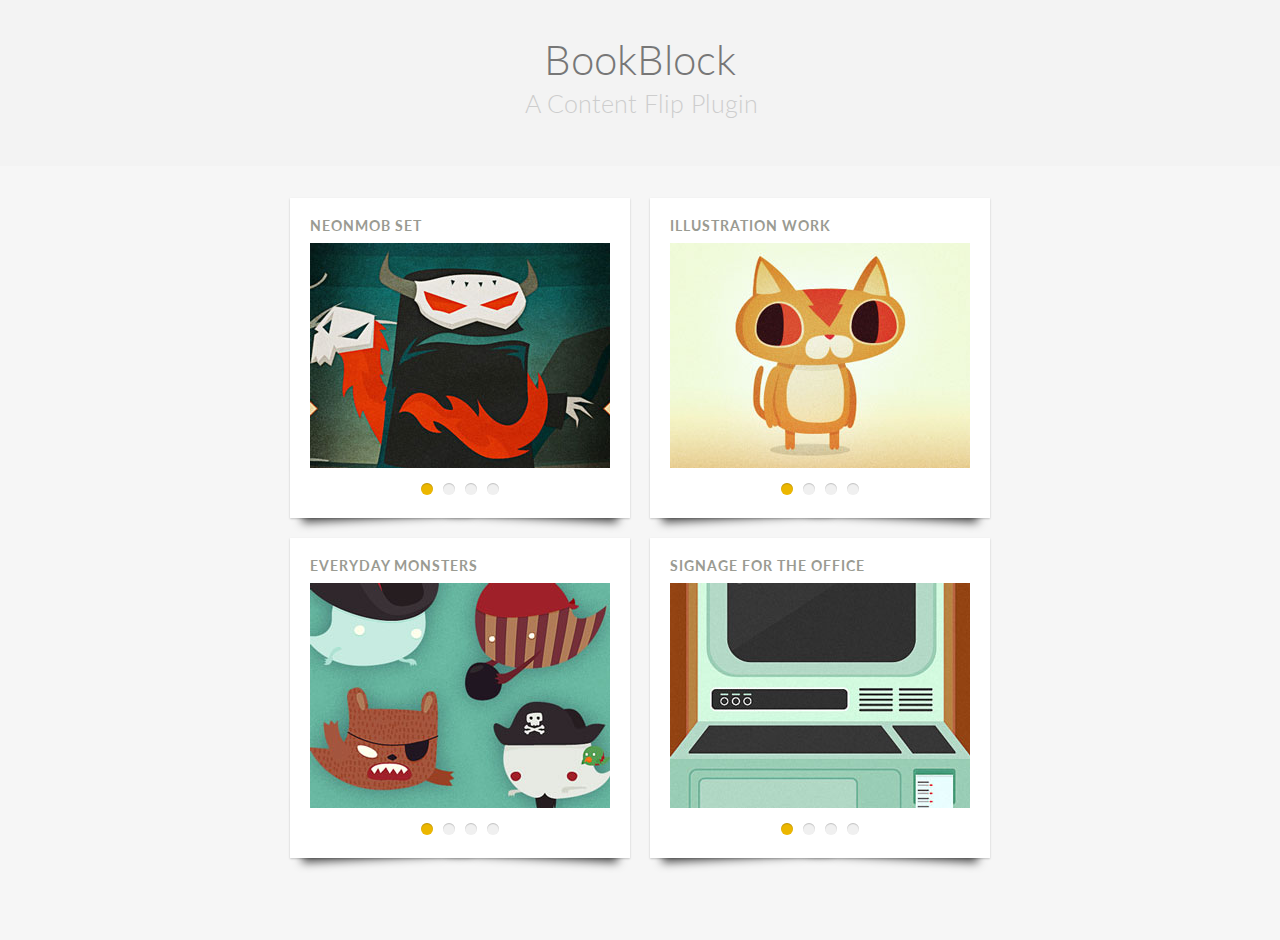
<file: BookBlock/index.html>
<!DOCTYPE html>
<html lang="en">
	<head>
		<meta charset="UTF-8" />
		<meta http-equiv="X-UA-Compatible" content="IE=edge,chrome=1"> 
		<meta name="viewport" content="width=device-width, initial-scale=1.0"> 
		<title>BookBlock: A Content Flip Plugin</title>
		<meta name="description" content="Bookblock: A Content Flip Plugin - Demo 5" />
		<meta name="keywords" content="javascript, jquery, plugin, css3, flip, page, 3d, booklet, book, perspective" />
		<meta name="author" content="Codrops" />
		<link rel="shortcut icon" href="../favicon.ico"> 
		<link rel="stylesheet" type="text/css" href="css/default.css" />
		<link rel="stylesheet" type="text/css" href="css/bookblock.css" />
		<!-- custom demo style -->
		<link rel="stylesheet" type="text/css" href="css/style.css" />
		<script src="js/modernizr.custom.js"></script>
	</head>
	<body>
		<div class="container">
			
			<header>
			  <h1>BookBlock <span>A Content Flip Plugin</span></h1>			
		  </header>
			<div class="main clearfix">
				<ul class="bb-custom-grid" id="bb-custom-grid">
					<li>
						<h3>Neonmob set</h3>
						<div class="bb-bookblock">
							<div class="bb-item"><a href="http://dribbble.com/shots/614568-Lands-Devil-Spirit-Jinx"><img src="images/demo3/1.jpg" alt="image01"/></a></div>
							<div class="bb-item"><a href="http://dribbble.com/shots/614264-Lands-Antspearer"><img src="images/demo3/2.jpg" alt="image02"/></a></div>
							<div class="bb-item"><a href="http://dribbble.com/shots/614153-Lands-Bonemonster"><img src="images/demo3/3.jpg" alt="image03"/></a></div>
							<div class="bb-item"><a href="http://dribbble.com/shots/614073-Lands-Boneater"><img src="images/demo3/4.jpg" alt="image04"/></a></div>
						</div>
						<nav>
							<span class="bb-current"></span>
							<span></span>
							<span></span>
							<span></span>
						</nav>
					</li>
					<li>
						<h3>Illustration Work</h3>
						<div class="bb-bookblock">
							<div class="bb-item"><a href="http://dribbble.com/shots/702201-Cat"><img src="images/demo3/5.jpg" alt="image05"/></a></div>
							<div class="bb-item"><a href="http://dribbble.com/shots/493644-Death-Planet"><img src="images/demo3/6.jpg" alt="image06"/></a></div>
							<div class="bb-item"><a href="http://dribbble.com/shots/432311-Bearwolf"><img src="images/demo3/7.jpg" alt="image07"/></a></div>
							<div class="bb-item"><a href="http://dribbble.com/shots/297337-iPhone-4S"><img src="images/demo3/8.jpg" alt="image08"/></a></div>
						</div>
						<nav>
							<span class="bb-current"></span>
							<span></span>
							<span></span>
							<span></span>
						</nav>
					</li>
					<li>
						<h3>Everyday Monsters</h3>
						<div class="bb-bookblock">
							<div class="bb-item"><a href="http://dribbble.com/shots/298473-Pirate-Ghosts"><img src="images/demo3/9.jpg" alt="image09"/></a></div>
							<div class="bb-item"><a href="http://dribbble.com/shots/298470-Sad-Tree"><img src="images/demo3/10.jpg" alt="image10"/></a></div>
							<div class="bb-item"><a href="http://dribbble.com/shots/298467-Male-Mermaid"><img src="images/demo3/11.jpg" alt="image11"/></a></div>
							<div class="bb-item"><a href="http://dribbble.com/shots/298463-Wolf-Eats-Cat"><img src="images/demo3/12.jpg" alt="image12"/></a></div>
						</div>
						<nav>
							<span class="bb-current"></span>
							<span></span>
							<span></span>
							<span></span>
						</nav>
					</li>
					<li>
						<h3>Signage for the Office</h3>
						<div class="bb-bookblock">
							<div class="bb-item"><a href="http://dribbble.com/shots/327171-Around-the-Office-Signage-7"><img src="images/demo3/13.jpg" alt="image13"/></a></div>
							<div class="bb-item"><a href="http://dribbble.com/shots/327170-Around-the-Office-Signage-6"><img src="images/demo3/14.jpg" alt="image14"/></a></div>
							<div class="bb-item"><a href="http://dribbble.com/shots/326463-Around-the-Office-Signage-4"><img src="images/demo3/15.jpg" alt="image15"/></a></div>
							<div class="bb-item"><a href="http://dribbble.com/shots/326458-Around-the-Office-Signage-2"><img src="images/demo3/16.jpg" alt="image16"/></a></div>
						</div>
						<nav>
							<span class="bb-current"></span>
							<span></span>
							<span></span>
							<span></span>
						</nav>
					</li>
				</ul>
			</div>
		</div><!-- /container -->
		<script src="https://ajax.googleapis.com/ajax/libs/jquery/1.9.1/jquery.min.js"></script>
		<script src="js/jquerypp.custom.js"></script>
		<script src="js/jquery.bookblock.js"></script>
		<script type="text/javascript">
			var Page = (function() {

				var $grid = $( '#bb-custom-grid' );

				return {
					init : function() {
						$grid.find( 'div.bb-bookblock' ).each( function( i ) {
							
							var $bookBlock = $( this ),
								$nav = $bookBlock.next().children( 'span' ),
								bb = $bookBlock.bookblock( {
									speed : 600,
									shadows : false
								} );
								
							// add navigation events
							$nav.each( function( i ) {
								$( this ).on( 'click touchstart', function( event ) {
									var $dot = $( this );
									$nav.removeClass( 'bb-current' );
									$dot.addClass( 'bb-current' );
									$bookBlock.bookblock( 'jump', i + 1 );
									return false;
								} );
							} );
							
							// add swipe events
							$bookBlock.children().on( {
								'swipeleft' : function( event ) {
									$bookBlock.bookblock( 'next' );
									return false;
								},
								'swiperight' : function( event ) {
									$bookBlock.bookblock( 'prev' );
									return false;
								}

							} );
							
						} );
					}
				};

			})();
		</script>
		<script>
				Page.init();
		</script>
	</body>
</html>
</file>
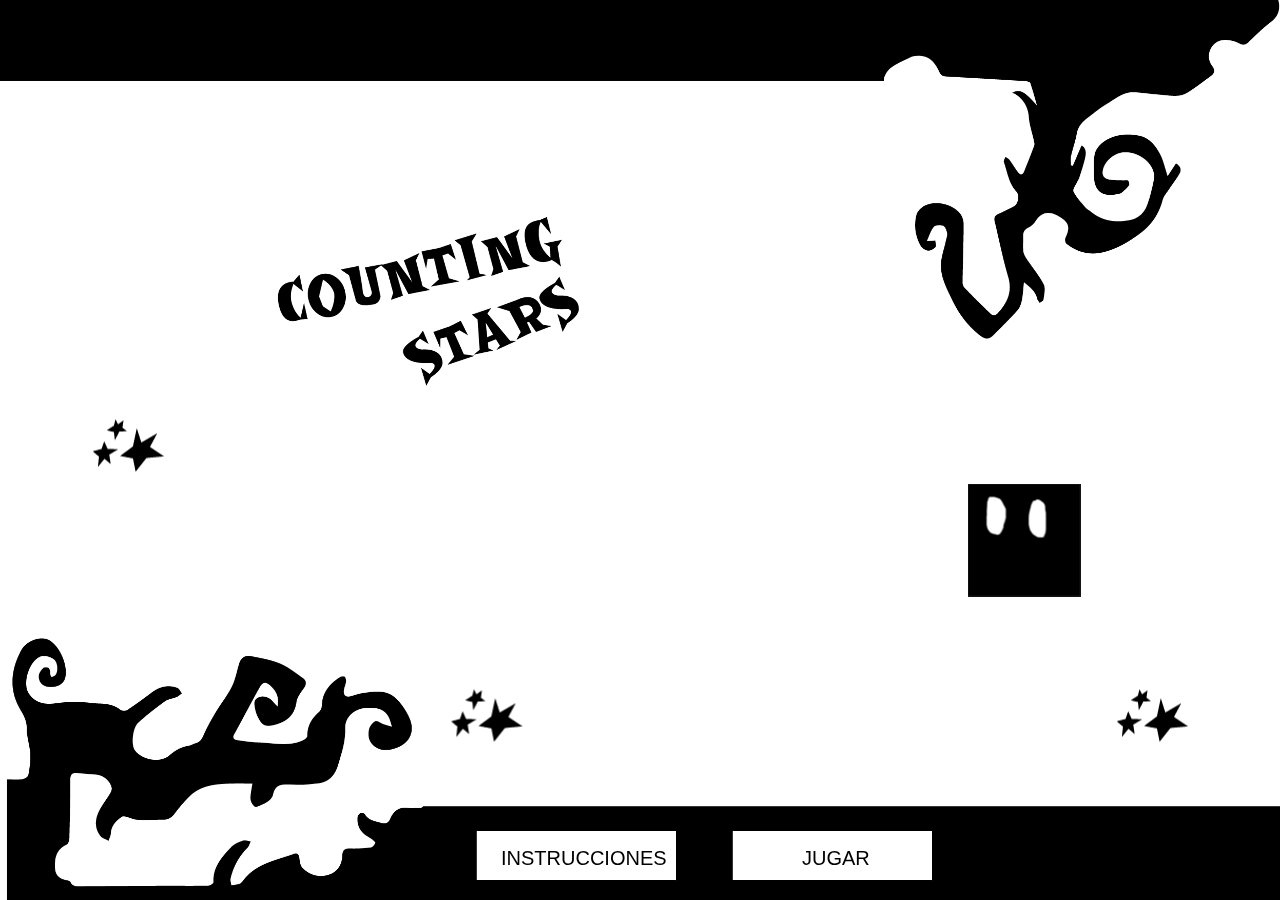
<file: deberiniciopantalla/index.html>
<!DOCTYPE html>
<html>

<head>
  <meta charset="UTF-8">
  <title>ttt</title>
  <script src="libraries/p5.js" type="text/javascript"></script>

  <script src="libraries/p5.dom.js" type="text/javascript"></script>
  <script src="libraries/p5.sound.js" type="text/javascript"></script>
  <script src="libraries/p5.play.js" type="text/javascript"></script>

  <script src="sketch.js" type="text/javascript"></script>





  <style>
    body {
      padding: 0;
      margin: 0;
    }
    
    canvas {
      vertical-align: top;
    }
  </style>
</head>

<body>
</body>

</html>
</file>
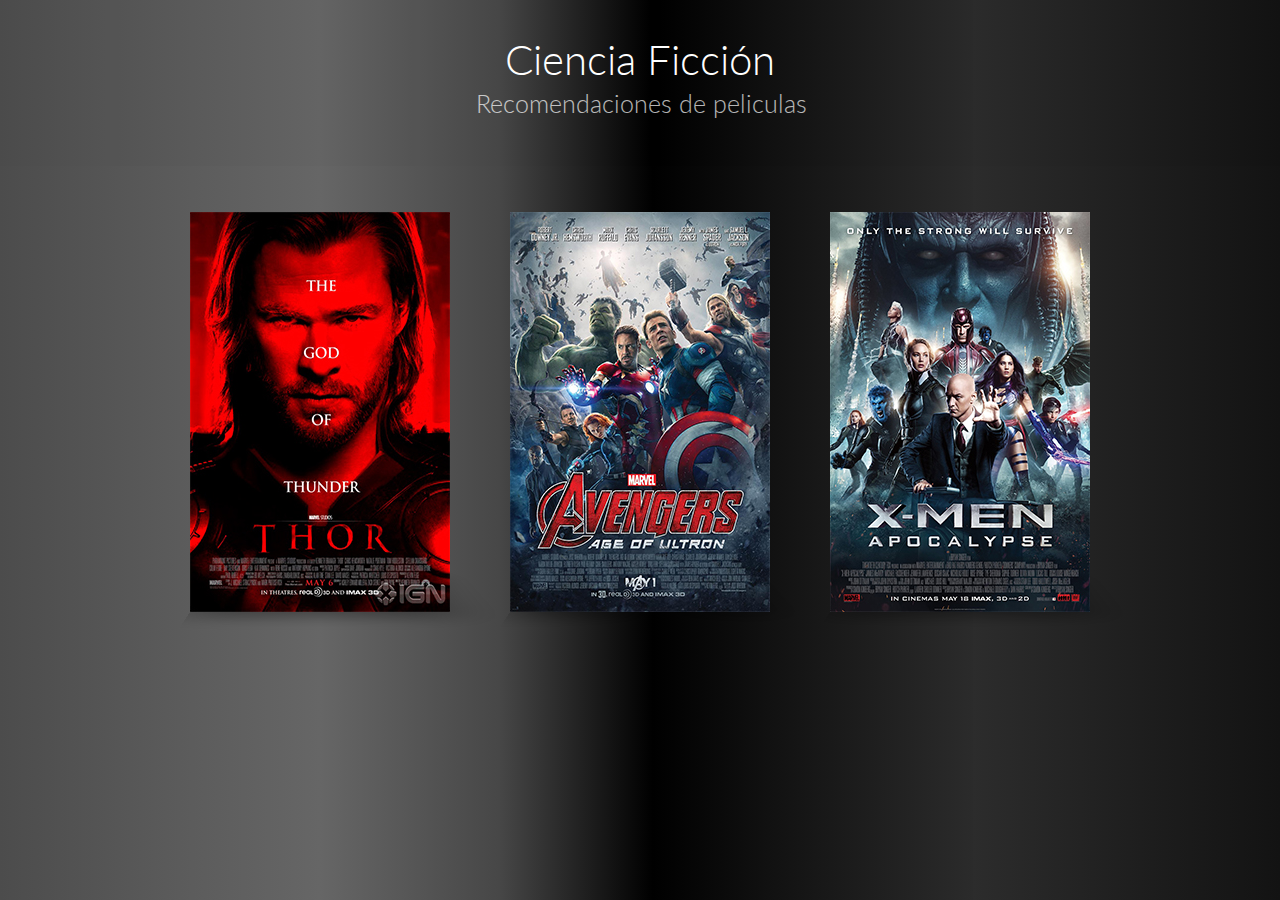
<file: Pag/index.html>
<!DOCTYPE html>
<html lang="en" class="no-js">
	<head>
		<meta charset="UTF-8" />
		<meta http-equiv="X-UA-Compatible" content="IE=edge,chrome=1"> 
		<meta name="viewport" content="width=device-width, initial-scale=1.0"> 
		<title>Peliculas de estreno</title>
		<meta name="description" content="A shading effect for 3D transformed elements" />
		<meta name="keywords" content="css3, transforms, shadow, shading, 3d, box shadow" />
		<meta name="author" content="Codrops" />
		<link rel="shortcut icon" href="../favicon.ico">
		<link rel="stylesheet" type="text/css" href="css/normalize.css" />
		<link rel="stylesheet" type="text/css" href="css/demo.css" />
		<link rel="stylesheet" type="text/css" href="css/component.css" />
		<script src="js/modernizr.custom.js"></script>
	</head>
	<body>
		<div class="container">
			<!-- Top Navigation -->
			<div class="codrops-top clearfix"> <span class="right"></span>
			</div>
			<header>
				<h1>Ciencia Ficción <span>Recomendaciones de peliculas</span></h1>  
			</header>
			<div class="wrapper">
				<ul class="stage clearfix">

					<li class="scene">
						<div class="movie" onclick="return true">
							<div class="poster"></div>
							<div class="info">
								<header>
									<h1>Thor</h1>
									<span class="year">2010</span>
									<span class="rating">NY</span>
									<span class="duration">2 horas</span>
								</header>
								<p>
									Thor es una película de superhéroes estadounidense de 2011 basada en el personaje homónimo de Marvel Comics, producida por Marvel Studios y distribuida por Paramount Pictures. Es la cuarta entrega del universo cinematográfico de Marvel.
								</p>
							</div>
						</div>
					</li>

					<li class="scene">
						<div class="movie" onclick="return true">
							<div class="poster"></div>
							<div class="info">
								<header>
									<h1>Avengers</h1>
									<span class="year">2015</span>
									<span class="rating">NY</span>
									<span class="duration">2 horas</span>
								</header>
								<p>
									Es una película de acción, secuela de The Avengers, dirigida por Joss Whedon y producida por Kevin Feige. Forma parte de la segunda fase del universo cinematográfico de Marvel, junto con Iron Man 3, Thor: The Dark World, Captain America: The Winter Soldier, Guardianes de la Galaxia y Ant Man: El Hombre Hormiga. El elenco es el mismo de la anterior con la inclusión de la Bruja Escarlata, Quicksilver3 y Visión.
								</p>
							</div>
						</div>
					</li>

					<li class="scene">
						<div class="movie" onclick="return true">
							<div class="poster"></div>
							<div class="info">
								<header>
									<h1>X-Men: Apocalipsis</h1>
									<span class="year">2016</span>
									<span class="rating">NY</span>
									<span class="duration">2 Horas</span>
								</header>
								<p>
									X-Men: Apocalipsis es una película de acción y aventura de 2016 perteneciente a la saga fílmica de X-Men. Está dirigida por Bryan Singer y su distribuidora es 20th Century Fox. Su estreno fue el 20 de mayo de 2016.
								</p>
							</div>
						</div>
					</li>

				</ul>
			</div><!-- /wrapper -->
		</div><!-- /container -->
	</body>
</html>
</file>
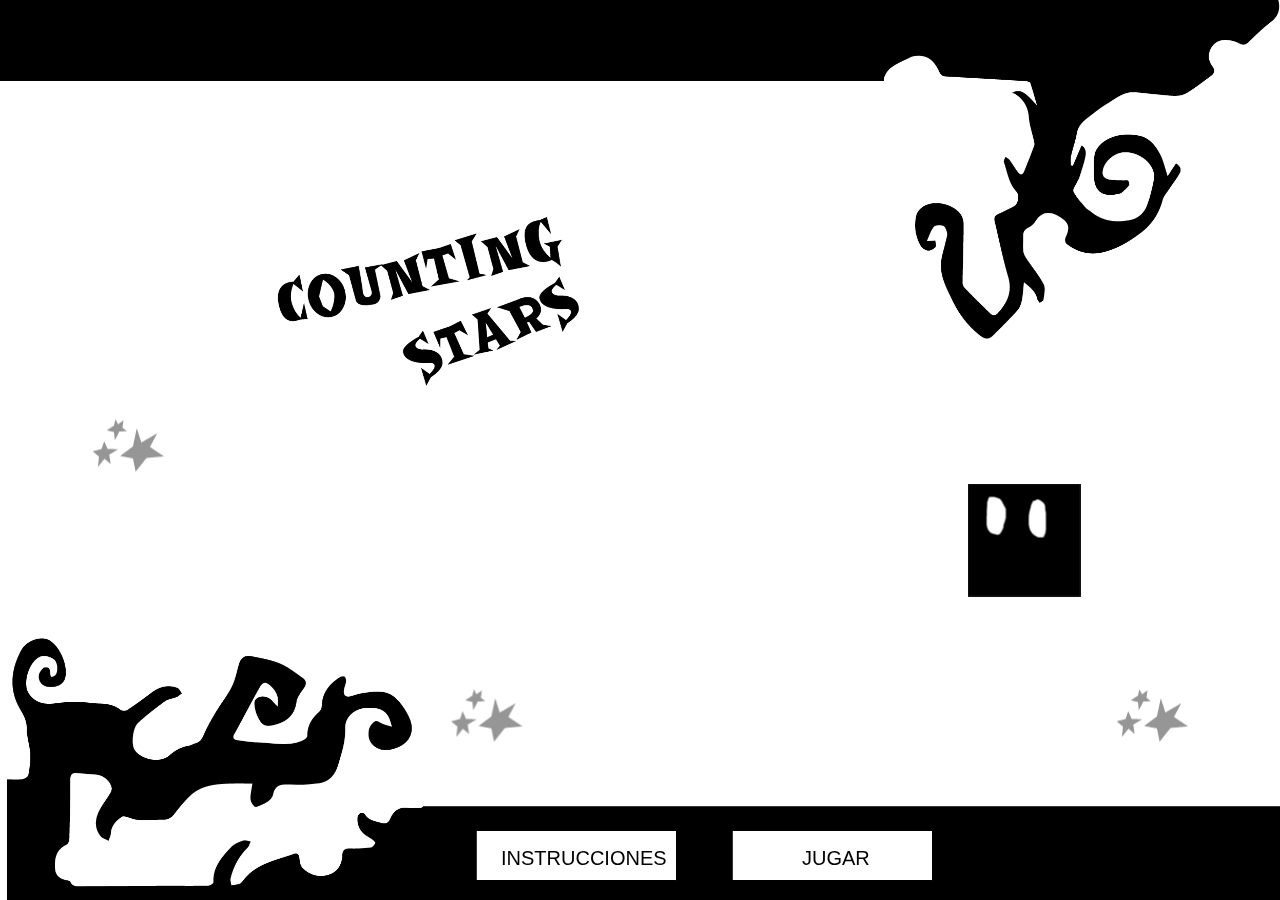
<file: progreso/index.html>
<!DOCTYPE html>
<html>

<head>
  <meta charset="UTF-8">
  <title>progreso</title>
  <script src="libraries/p5.js" type="text/javascript"></script>

  <script src="libraries/p5.dom.js" type="text/javascript"></script>
  <script src="libraries/p5.sound.js" type="text/javascript"></script>
  <script src="libraries/p5.play.js" type="text/javascript"></script>

  <script src="sketch.js" type="text/javascript"></script>





  <style>
    body {
      padding: 0;
      margin: 0;
    }
    
    canvas {
      vertical-align: top;
    }
  </style>
</head>

<body>
</body>

</html>
</file>
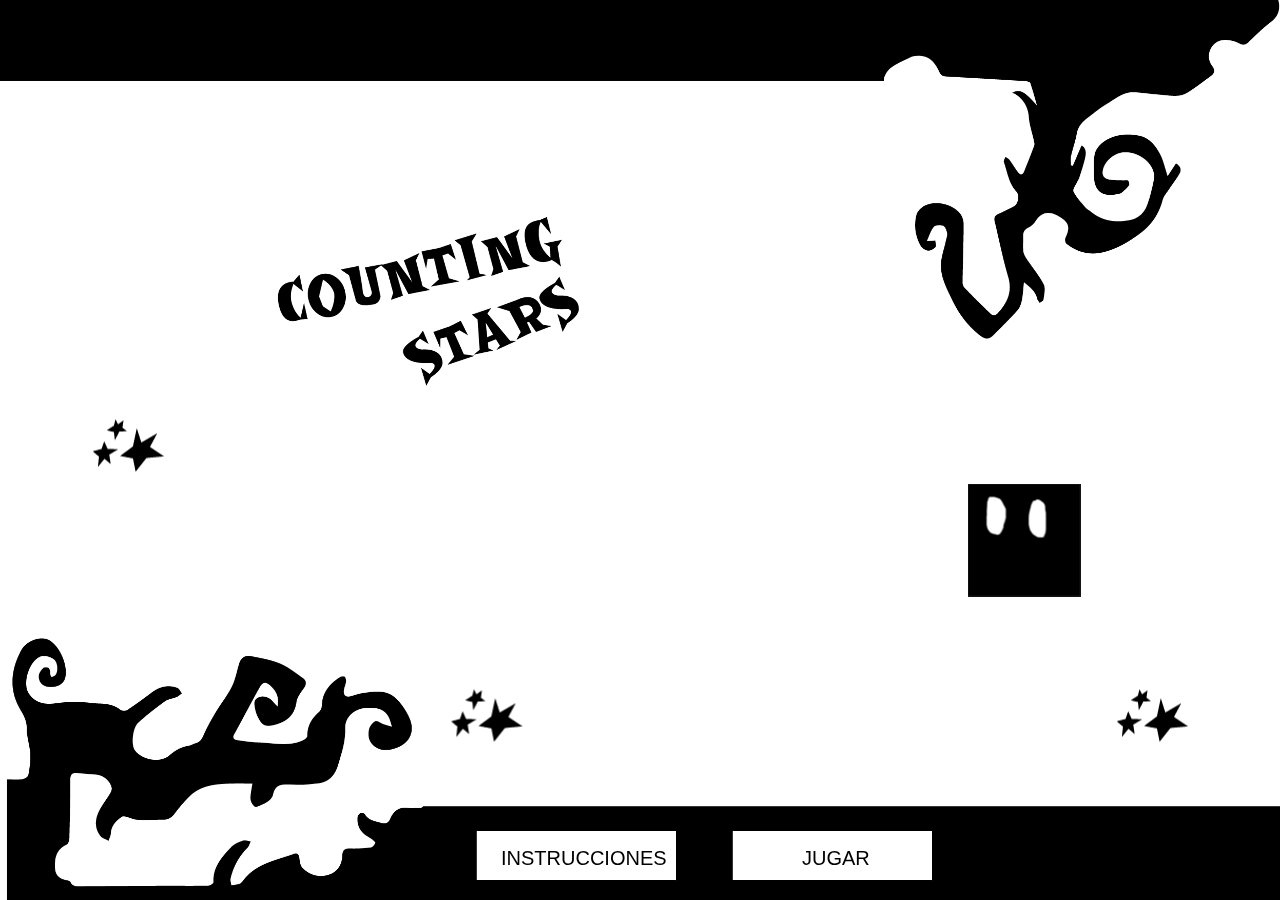
<file: progresojuego/index.html>
<!DOCTYPE html>
<html>

<head>
  <meta charset="UTF-8">
  <title>progreso</title>
  <script src="libraries/p5.js" type="text/javascript"></script>

  <script src="libraries/p5.dom.js" type="text/javascript"></script>
  <script src="libraries/p5.sound.js" type="text/javascript"></script>
  <script src="libraries/p5.play.js" type="text/javascript"></script>
 <script src="libraries/sb-1.4.1.min.js" type="text/javascript"></script>
  <script src="sketch.js" type="text/javascript"></script>





  <style>
    body {
      padding: 0;
      margin: 0;
    }
    
    canvas {
      vertical-align: top;
    }
  </style>
</head>

<body>
</body>

</html>
</file>
<file: BookBlock/css/default.css>
/* General Demo Style */
@import url(http://fonts.googleapis.com/css?family=Lato:300,400,700);

@font-face {
	font-family: 'codropsicons';
	src:url('../fonts/codropsicons/codropsicons.eot');
	src:url('../fonts/codropsicons/codropsicons.eot?#iefix') format('embedded-opentype'),
		url('../fonts/codropsicons/codropsicons.woff') format('woff'),
		url('../fonts/codropsicons/codropsicons.ttf') format('truetype'),
		url('../fonts/codropsicons/codropsicons.svg#codropsicons') format('svg');
	font-weight: normal;
	font-style: normal;
}

*, *:after, *:before { -webkit-box-sizing: border-box; -moz-box-sizing: border-box; box-sizing: border-box; }
body, html { font-size: 100%; padding: 0; margin: 0; height: 100%;}

/* Clearfix hack by Nicolas Gallagher: http://nicolasgallagher.com/micro-clearfix-hack/ */
.clearfix:before, .clearfix:after { content: " "; display: table; }
.clearfix:after { clear: both; }

body {
	font-family: 'Lato', Calibri, Arial, sans-serif;
	color: #777;
	background: #f6f6f6;
}

a {
	color: #555;
	text-decoration: none;
	outline: none;
}

a:hover,
a:active {
	color: #777;
}

a img {
	border: none;
}

/* Header Style */
.main,
.container > header {
	margin: 0 auto;
	padding: 2em;
}

.container {
	height: 100%;
}

.container > header {
	text-align: center;
	background: rgba(0,0,0,0.01);
}

.container > header h1 {
	font-size: 2.625em;
	line-height: 1.3;
	margin: 0;
	font-weight: 300;
}

.container > header span {
	display: block;
	font-size: 60%;
	opacity: 0.3;
	padding: 0 0 0.6em 0.1em;
}

/* Main Content */
.main {
	max-width: 69em;
}

.column {
	float: left;
	width: 50%;
	padding: 0 2em;
	min-height: 300px;
	position: relative;
}

.column:nth-child(2) {
	box-shadow: -1px 0 0 rgba(0,0,0,0.1);
}

.column p {
	font-weight: 300;
	font-size: 2em;
	padding: 0;
	margin: 0;
	text-align: right;
	line-height: 1.5;
}

/* To Navigation Style */
.codrops-top {
	background: #fff;
	background: rgba(255, 255, 255, 0.6);
	text-transform: uppercase;
	width: 100%;
	font-size: 0.69em;
	line-height: 2.2;
}

.codrops-top a {
	padding: 0 1em;
	letter-spacing: 0.1em;
	color: #888;
	display: inline-block;
}

.codrops-top a:hover {
	background: rgba(255,255,255,0.95);
	color: #333;
}

.codrops-top span.right {
	float: right;
}

.codrops-top span.right a {
	float: left;
	display: block;
}

.codrops-icon:before {
	font-family: 'codropsicons';
	margin: 0 4px;
	speak: none;
	font-style: normal;
	font-weight: normal;
	font-variant: normal;
	text-transform: none;
	line-height: 1;
	-webkit-font-smoothing: antialiased;
}

.codrops-icon-drop:before {
	content: "\e001";
}

.codrops-icon-prev:before {
	content: "\e004";
}

.codrops-icon-archive:before {
	content: "\e002";
}

.codrops-icon-next:before {
	content: "\e000";
}

.codrops-icon-about:before {
	content: "\e003";
}

/* Demo Buttons Style */
.codrops-demos {
	padding-top: 1em;
	font-size: 0.9em;
}

.codrops-demos a {
	display: inline-block;
	margin: 0.2em;
	padding: 0.45em 1em;
	background: #999;
	color: #fff;
	font-weight: 700;
	border-radius: 2px;
}

.codrops-demos a:hover,
.codrops-demos a.current-demo,
.codrops-demos a.current-demo:hover {
	opacity: 0.6;
}

.codrops-nav {
	text-align: center;
}

.codrops-nav a {
	display: inline-block;
	margin: 20px auto;
	padding: 0.3em;
}

/* Demo Styles */

.demo-1 body {
	color: #87968e;
	background: #fff2e3;
}

.demo-1 a {
	color: #72b890;
}

.demo-1 .codrops-demos a {
	background: #72b890;
	color: #fff;
}

.demo-2 body {
	color: #fff;
	background: #c05d8e;
}

.demo-2 a {
	color: #d38daf;
}

.demo-2 a:hover,
.demo-2 a:active {
	color: #fff;
}

.demo-2 .codrops-demos a {
	background: #883b61;
	color: #fff;
}

.demo-2 .codrops-top a:hover {
	background: rgba(255,255,255,0.3);
	color: #333;
}

.demo-3 body {
	color: #87968e;
	background: #fff2e3;
}

.demo-3 a {
	color: #ea5381;
}

.demo-3 .codrops-demos a {
	background: #ea5381;
	color: #fff;
}

.demo-4 body {
	color: #999;
	background: #fff2e3;
	overflow: hidden;
}

.demo-4 a {
	color: #1baede;
}

.demo-4 a:hover,
.demo-4 a:active {
	opacity: 0.6;
}

.demo-4 .codrops-demos a {
	background: #1baede;
	color: #fff;
}

.demo-5 body {
	background: #fffbd6;
}


@media screen and (max-width: 46.0625em) {
	.column {
		width: 100%;
		min-width: auto;
		min-height: auto;
		padding: 1em; 
	}

	.column p {
		text-align: left;
		font-size: 1.5em;
	}

	.column:nth-child(2) {
		box-shadow: 0 -1px 0 rgba(0,0,0,0.1);
	}
}

@media screen and (max-width: 25em) {

	.codrops-icon span {
		display: none;
	}

}
</file>
<file: BookBlock/css/bookblock.css>
.bb-bookblock {
	width: 400px;
	height: 300px;
	margin: 0 auto;
	position: relative;
	z-index: 100;
	-webkit-perspective: 1300px;
	perspective: 1300px;
	-webkit-backface-visibility: hidden;
	backface-visibility: hidden;
}

.bb-page {
	position: absolute;
	-webkit-transform-style: preserve-3d;
	transform-style: preserve-3d;
	-webkit-transition-property: -webkit-transform;
	transition-property: transform;
}

.bb-vertical .bb-page {
	width: 50%;
	height: 100%;
	left: 50%;
	-webkit-transform-origin: left center;
	transform-origin: left center;
}

.bb-horizontal .bb-page {
	width: 100%;
	height: 50%;
	top: 50%;
	-webkit-transform-origin: center top;
	transform-origin: center top;
}

.bb-page > div,
.bb-outer,
.bb-content,
.bb-inner {
	position: absolute;
	height: 100%;
	width: 100%;
	top: 0;
	left: 0;
	-webkit-backface-visibility: hidden;
	backface-visibility: hidden;
}

.bb-vertical .bb-content {
	width: 200%;
}

.bb-horizontal .bb-content {
	height: 200%;
}

.bb-page > div {
	width: 100%;
	-webkit-transform-style: preserve-3d;
	transform-style: preserve-3d;
}

.bb-vertical .bb-back {
	-webkit-transform: rotateY(-180deg);
	transform: rotateY(-180deg);
}

.bb-horizontal .bb-back {
	-webkit-transform: rotateX(-180deg);
	transform: rotateX(-180deg);
}

.bb-outer {
	width: 100%;
	overflow: hidden;
	z-index: 999;
}

.bb-overlay, 
.bb-flipoverlay {
	background-color: rgba(0, 0, 0, 0.7);
	position: absolute;
	top: 0px;
	left: 0px;
	width: 100%;
	height: 100%;
	opacity: 0;
}

.bb-flipoverlay {
	background-color: rgba(0, 0, 0, 0.2);
}

.bb-bookblock.bb-vertical > div.bb-page:first-child,
.bb-bookblock.bb-vertical > div.bb-page:first-child .bb-back {
	-webkit-transform: rotateY(180deg);
	transform: rotateY(180deg);
}

.bb-bookblock.bb-horizontal > div.bb-page:first-child,
.bb-bookblock.bb-horizontal > div.bb-page:first-child .bb-back {
	-webkit-transform: rotateX(180deg);
	transform: rotateX(180deg);
}

/* Content display */
.bb-content {
	background: #fff;
}

.bb-vertical .bb-front .bb-content {
	left: -100%;
}

.bb-horizontal .bb-front .bb-content {
	top: -100%;
}

/* Flipping classes */
.bb-vertical .bb-flip-next,
.bb-vertical .bb-flip-initial {
	-webkit-transform: rotateY(-180deg);
	transform: rotateY(-180deg);
}

.bb-vertical .bb-flip-prev {
	-webkit-transform: rotateY(0deg);
	transform: rotateY(0deg);
}

.bb-horizontal .bb-flip-next,
.bb-horizontal .bb-flip-initial {
	-webkit-transform: rotateX(180deg);
	transform: rotateX(180deg);
}

.bb-horizontal .bb-flip-prev {
	-webkit-transform: rotateX(0deg);
	transform: rotateX(0deg);
}

.bb-vertical .bb-flip-next-end {
	-webkit-transform: rotateY(-15deg);
	transform: rotateY(-15deg);
}

.bb-vertical .bb-flip-prev-end {
	-webkit-transform: rotateY(-165deg);
	transform: rotateY(-165deg);
}

.bb-horizontal .bb-flip-next-end {
	-webkit-transform: rotateX(15deg);
	transform: rotateX(15deg);
}

.bb-horizontal .bb-flip-prev-end {
	-webkit-transform: rotateX(165deg);
	transform: rotateX(165deg);
}

.bb-item {
	width: 100%;
	height: 100%;
	position: absolute;
	top: 0;
	left: 0;
	display: none;
	background: #fff;
}

/* No JS */
.no-js .bb-bookblock, 
.no-js ul.bb-custom-grid li {
	width: auto;
	height: auto;
}

.no-js .bb-item {
	display: block;
	position: relative;
}
</file>
<file: BookBlock/css/style.css>
.bb-bookblock {
	width: 300px;
	height: 225px;
}

ul.bb-custom-grid {
	list-style: none;
	margin: 0 auto 30px auto;
	padding: 0;
	max-width: 700px;
	display: block;
}

/* Micro clearfix hack by Nicolas Gallagher http://nicolasgallagher.com/micro-clearfix-hack/ */
ul.bb-custom-grid:before,
ul.bb-custom-grid:after {
	content: " ";
    display: table;
}

ul.bb-custom-grid:after {
	clear: both;
}
/* end clearfix hack */

ul.bb-custom-grid li {
	float: left;
	width: 300px;
	height: 260px;
	padding: 10px 20px 50px 20px;
	background: #fff;
	position: relative;
	box-sizing: content-box;
	margin-bottom: 20px;
	box-shadow: 0 1px 2px rgba(0,0,0,0.2);
}

ul.bb-custom-grid li:nth-child(odd) {
	margin-right: 20px;
}

ul.bb-custom-grid li:before,
ul.bb-custom-grid li:after{
	content: '';
	position: absolute;
	z-index: -2;
	bottom: 15px;
	left:  10px;
	width: 50%;
	height: 20%;
	box-shadow: 0 15px 10px rgba(0, 0, 0, 0.7);
	-webkit-transform: rotate(-3deg);
	-moz-transform: rotate(-3deg);
	-ms-transform: rotate(-3deg);
	-o-transform: rotate(-3deg);
	transform: rotate(-3deg);
}

ul.bb-custom-grid li:after {
	right: 10px;
	left: auto;
	-webkit-transform: rotate(3deg);
	transform: rotate(3deg);
}

ul.bb-custom-grid li a {
	display: block;
}

ul.bb-custom-grid li h3 {
	color: #9a9b92;
	margin: 0;
	padding: 0;
	text-transform: uppercase;
	font-weight: 700;
	font-size: 14px;
	line-height: 35px;
	letter-spacing: 1px;
}

ul.bb-custom-grid nav {
	text-align: center;
	margin-top: 12px;
	padding-bottom: 5px;
}

ul.bb-custom-grid nav span {
	display: inline-block;
	width: 12px;
	height: 12px;
	border-radius: 50%;
	background: #f0f0f0;
	margin: 3px;
	cursor: pointer;
	box-shadow: inset 0 1px 1px rgba(0,0,0,0.2), 0 2px 1px rgba(255,255,255,0.9);
}

ul.bb-custom-grid nav span.bb-current {
	background: #ecb700;
}
</file>
<file: Pag/css/demo.css>
@import url(http://fonts.googleapis.com/css?family=Lato:300,400,900);
@font-face {
	font-family: 'codropsicons';
	src:url('../fonts/codropsicons/codropsicons.eot');
	src:url('../fonts/codropsicons/codropsicons.eot?#iefix') format('embedded-opentype'),
		url('../fonts/codropsicons/codropsicons.woff') format('woff'),
		url('../fonts/codropsicons/codropsicons.ttf') format('truetype'),
		url('../fonts/codropsicons/codropsicons.svg#codropsicons') format('svg');
	font-weight: normal;
	font-style: normal;
}

.clearfix:before,
.clearfix:after {
    content: " ";
    display: table;
}

.clearfix:after {
    clear: both;
}

.container > header,
.codrops-top {
	font-family: 'Lato', Arial, sans-serif;
}

.container > header {
	margin: 0 auto;
	padding: 2em;
	text-align: center;
	background: rgba(0,0,0,0.01);
}

.container > header h1 {
	font-size: 2.625em;
	line-height: 1.3;
	margin: 0;
	font-weight: 300;
}

.container > header span {
	display: block;
	font-size: 60%;
	opacity: 0.7;
	padding: 0 0 0.6em 0.1em;
}

/* To Navigation Style */
.codrops-top {
	background: #fff;
	background: rgba(255, 255, 255, 0.6);
	text-transform: uppercase;
	width: 100%;
	font-size: 0.69em;
	line-height: 2.2;
}

.codrops-top a {
	text-decoration: none;
	padding: 0 1em;
	letter-spacing: 0.1em;
	color: #888;
	display: inline-block;
}

.codrops-top a:hover {
	background: rgba(255,255,255,0.95);
	color: #333;
}

.codrops-top span.right {
	float: right;
}

.codrops-top span.right a {
	float: left;
	display: block;
}

.codrops-icon:before {
	font-family: 'codropsicons';
	margin: 0 4px;
	speak: none;
	font-style: normal;
	font-weight: normal;
	font-variant: normal;
	text-transform: none;
	line-height: 1;
	-webkit-font-smoothing: antialiased;
}

.codrops-icon-drop:before {
	content: "\e001";
}

.codrops-icon-prev:before {
	content: "\e004";
}

/* Demo Buttons Style */
.codrops-demos {
	padding-top: 1em;
	font-size: 0.9em;
}

.codrops-demos a {
	text-decoration: none;
	outline: none;
	display: inline-block;
	margin: 0.5em;
	padding: 0.7em 1.1em;
	border: 3px solid #b1aea6;
	color: #b1aea6;
	font-weight: 700;
}

.codrops-demos a:hover,
.codrops-demos a.current-demo,
.codrops-demos a.current-demo:hover {
	border-color: #89867e;
	color: #89867e;
}

@media screen and (max-width: 25em) {

	.codrops-icon span {
		display: none;
	}

}
</file>
<file: Pag/css/component.css>
*, *:after, *:before { -webkit-box-sizing: border-box; -moz-box-sizing: border-box; box-sizing: border-box; }

body {
	background: rgba(76,76,76,1);
background: -moz-linear-gradient(left, rgba(76,76,76,1) 0%, rgba(89,89,89,1) 12%, rgba(102,102,102,1) 25%, rgba(71,71,71,1) 39%, rgba(0,0,0,1) 51%, rgba(17,17,17,1) 60%, rgba(43,43,43,1) 76%, rgba(44,44,44,1) 76%, rgba(28,28,28,1) 91%, rgba(19,19,19,1) 100%);
background: -webkit-gradient(left top, right top, color-stop(0%, rgba(76,76,76,1)), color-stop(12%, rgba(89,89,89,1)), color-stop(25%, rgba(102,102,102,1)), color-stop(39%, rgba(71,71,71,1)), color-stop(51%, rgba(0,0,0,1)), color-stop(60%, rgba(17,17,17,1)), color-stop(76%, rgba(43,43,43,1)), color-stop(76%, rgba(44,44,44,1)), color-stop(91%, rgba(28,28,28,1)), color-stop(100%, rgba(19,19,19,1)));
background: -webkit-linear-gradient(left, rgba(76,76,76,1) 0%, rgba(89,89,89,1) 12%, rgba(102,102,102,1) 25%, rgba(71,71,71,1) 39%, rgba(0,0,0,1) 51%, rgba(17,17,17,1) 60%, rgba(43,43,43,1) 76%, rgba(44,44,44,1) 76%, rgba(28,28,28,1) 91%, rgba(19,19,19,1) 100%);
background: -o-linear-gradient(left, rgba(76,76,76,1) 0%, rgba(89,89,89,1) 12%, rgba(102,102,102,1) 25%, rgba(71,71,71,1) 39%, rgba(0,0,0,1) 51%, rgba(17,17,17,1) 60%, rgba(43,43,43,1) 76%, rgba(44,44,44,1) 76%, rgba(28,28,28,1) 91%, rgba(19,19,19,1) 100%);
background: -ms-linear-gradient(left, rgba(76,76,76,1) 0%, rgba(89,89,89,1) 12%, rgba(102,102,102,1) 25%, rgba(71,71,71,1) 39%, rgba(0,0,0,1) 51%, rgba(17,17,17,1) 60%, rgba(43,43,43,1) 76%, rgba(44,44,44,1) 76%, rgba(28,28,28,1) 91%, rgba(19,19,19,1) 100%);
background: linear-gradient(to right, rgba(76,76,76,1) 0%, rgba(89,89,89,1) 12%, rgba(102,102,102,1) 25%, rgba(71,71,71,1) 39%, rgba(0,0,0,1) 51%, rgba(17,17,17,1) 60%, rgba(43,43,43,1) 76%, rgba(44,44,44,1) 76%, rgba(28,28,28,1) 91%, rgba(19,19,19,1) 100%);
filter: progid:DXImageTransform.Microsoft.gradient( startColorstr='#4c4c4c', endColorstr='#131313', GradientType=1 );
;
	font-family: 'Lato', Arial, sans-serif;
	color: #fff;
}

.wrapper {
	margin: 0 auto 100px auto;
	max-width: 960px;
}

.stage {
	list-style: none;
	padding: 0;
}

/*************************************
Build the scene and rotate on hover
**************************************/

.scene {
	width: 260px;
	height: 400px;
	margin: 30px;
	float: left;
	-webkit-perspective: 1000px;
	-moz-perspective: 1000px;
	perspective: 1000px;
}

.movie {
	width: 260px;
	height: 400px;
	-webkit-transform-style: preserve-3d;
	-moz-transform-style: preserve-3d;
	transform-style: preserve-3d;
	-webkit-transform: translateZ(-130px);
	-moz-transform: translateZ(-130px);
	transform: translateZ(-130px);
	-webkit-transition: -webkit-transform 350ms;
	-moz-transition: -moz-transform 350ms;
	transition: transform 350ms;
}

.movie:hover {
	-webkit-transform: rotateY(-78deg) translateZ(20px);
	-moz-transform: rotateY(-78deg) translateZ(20px);
	transform: rotateY(-78deg) translateZ(20px);
}

/*************************************
Transform and style the two planes
**************************************/

.movie .poster, 
.movie .info {
	position: absolute;
	width: 260px;
	height: 400px;
	background-color: #fff;
	-webkit-backface-visibility: hidden;
	-moz-backface-visibility: hidden;
	backface-visibility: hidden;
}

.movie .poster  {
	-webkit-transform: translateZ(130px);
	-moz-transform: translateZ(130px);
	transform: translateZ(130px);
	background-size: cover;
	background-repeat: no-repeat;
}

.movie .info {
	-webkit-transform: rotateY(90deg) translateZ(130px);
	-moz-transform: rotateY(90deg) translateZ(130px);
	transform: rotateY(90deg) translateZ(130px);
	border: 1px solid #B8B5B5;
	font-size: 0.75em;
}

/*************************************
Shadow beneath the 3D object
**************************************/

.csstransforms3d .movie::after {
	content: '';
	width: 260px;
	height: 260px;
	position: absolute;
	bottom: 0;
	box-shadow: 0 30px 50px rgba(0,0,0,0.3);
	-webkit-transform-origin: 100% 100%;
	-moz-transform-origin: 100% 100%;
	transform-origin: 100% 100%;
	-webkit-transform: rotateX(90deg) translateY(130px);
	-moz-transform: rotateX(90deg) translateY(130px);
	transform: rotateX(90deg) translateY(130px);
	-webkit-transition: box-shadow 350ms;
	-moz-transition: box-shadow 350ms;
	transition: box-shadow 350ms;
}

.csstransforms3d .movie:hover::after {
	box-shadow: 20px -5px 50px rgba(0,0,0,0.3);
}

/*************************************
Movie information
**************************************/

.info header {
	color: #FFF;
	padding: 7px 10px;
	font-weight: bold;
	height: 195px;
	background-size: contain;
	background-repeat: no-repeat;
	text-shadow: 0px 1px 1px rgba(0,0,0,1);
}

.info header h1 {
	margin: 0 0 2px;
	font-size: 1.4em;
}

.info header .rating {
	border: 1px solid #FFF;
	padding: 0px 3px;
}

.info p {
	padding: 1.2em 1.4em;
	margin: 2px 0 0;
	font-weight: 700;
	color: #666;
	line-height: 1.4em;
	border-top: 10px solid #555;
}

/*************************************
Generate "lighting" using box shadows
**************************************/

.movie .poster,
.movie .info,
.movie .info header {
	-webkit-transition: box-shadow 350ms;
	-moz-transition: box-shadow 350ms;
	transition: box-shadow 350ms;
}

.csstransforms3d .movie .poster {
	box-shadow: inset 0px 0px 40px rgba(255,255,255,0);
}

.csstransforms3d .movie:hover .poster {
	box-shadow: inset 300px 0px 40px rgba(255,255,255,0.8);
}

.csstransforms3d .movie .info, 
.csstransforms3d .movie .info header {
	box-shadow: inset -300px 0px 40px rgba(0,0,0,0.5);
}

.csstransforms3d .movie:hover .info, 
.csstransforms3d .movie:hover .info header {
	box-shadow: inset 0px 0px 40px rgba(0,0,0,0);
}

/*************************************
Posters and still images
**************************************/

.scene:nth-child(1) .movie .poster {
  background-image: url(../img/poster01.jpg);
}

.scene:nth-child(2) .poster {
  background-image: url(../img/poster02.jpg);
}

.scene:nth-child(3) .poster {
  background-image: url(../img/poster03.jpg);
}

.scene:nth-child(1) .info header {
	background-image: url(../img/still01.jpg);
}

.scene:nth-child(2) .info header {
	background-image: url(../img/still02.jpg);
}

.scene:nth-child(3) .info header {
	background-image: url(../img/still03.jpg);
}

/*************************************
Fallback
**************************************/
.no-csstransforms3d .movie .poster, 
.no-csstransforms3d .movie .info {
	position: relative;
}

/*************************************
Media Queries
**************************************/
@media screen and (max-width: 60.75em){
	.scene {
		float: none;
		margin: 30px auto 60px;
	}
}
</file>
